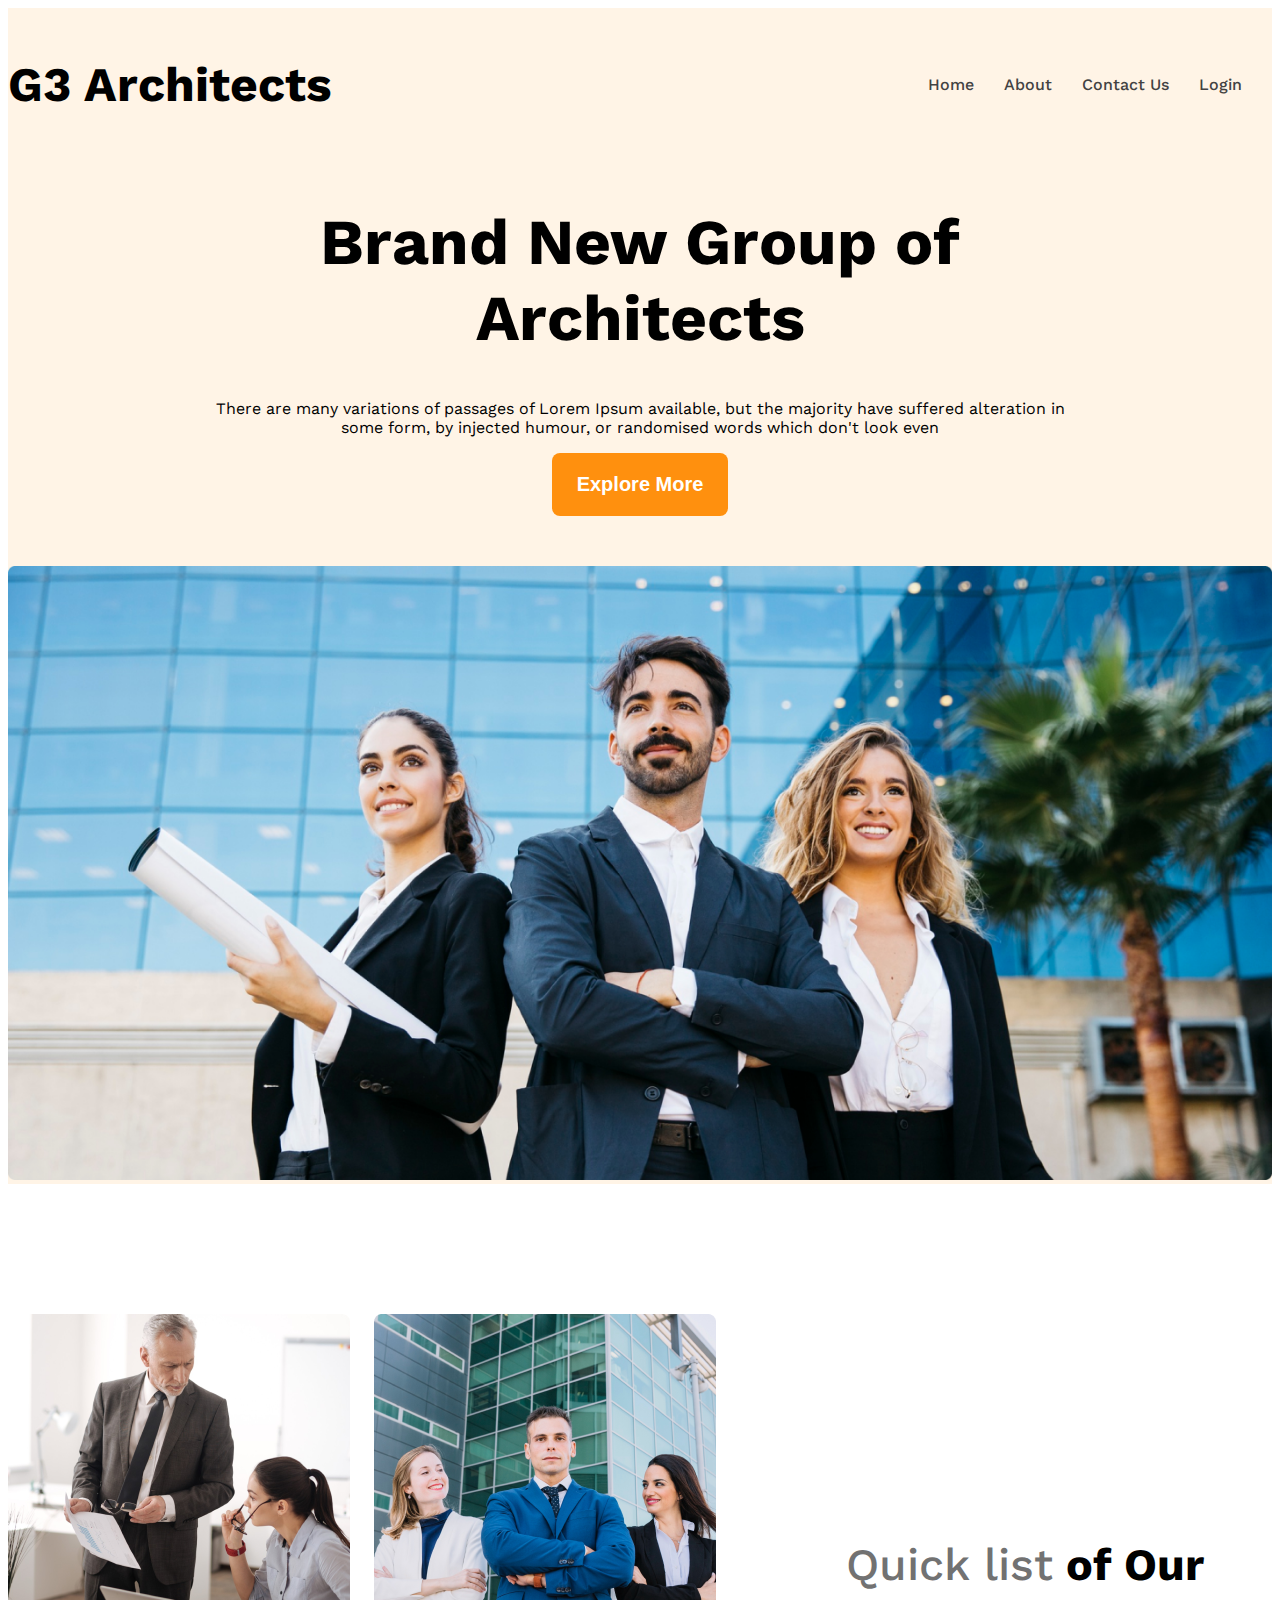
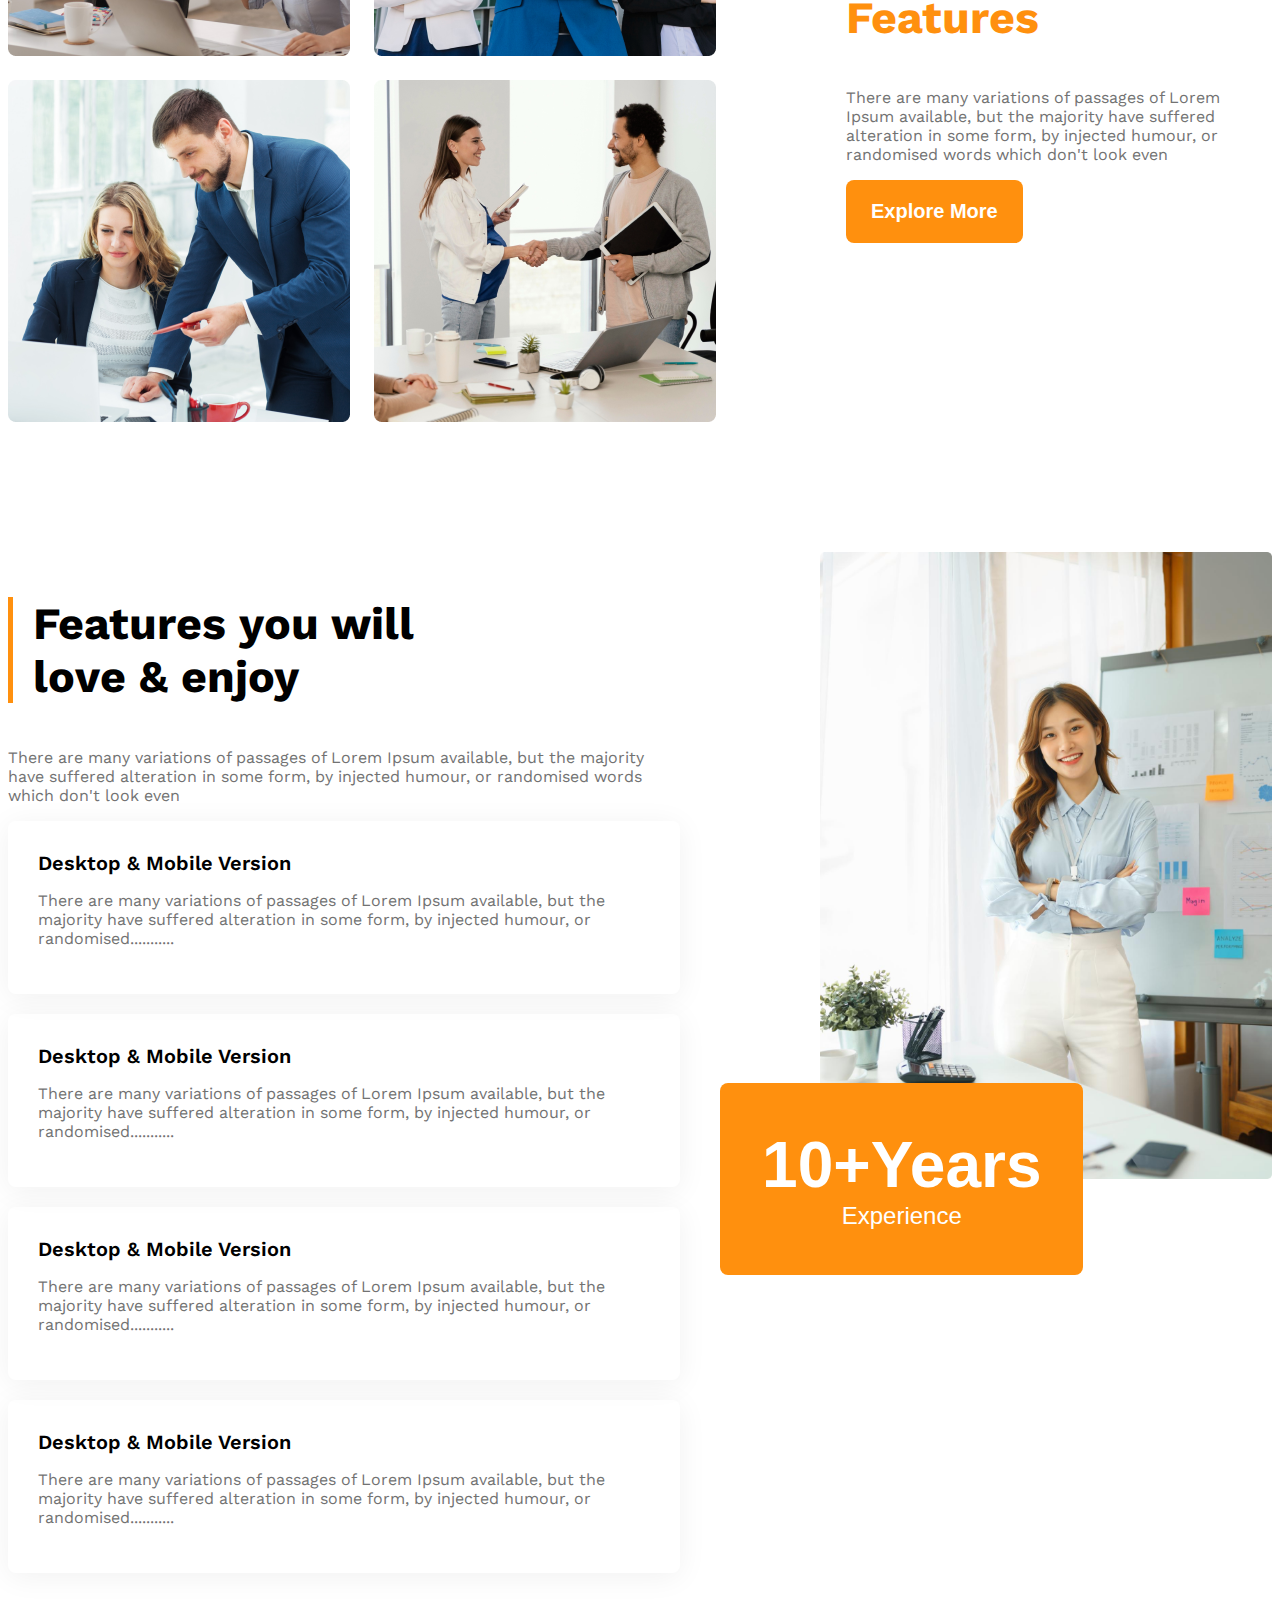
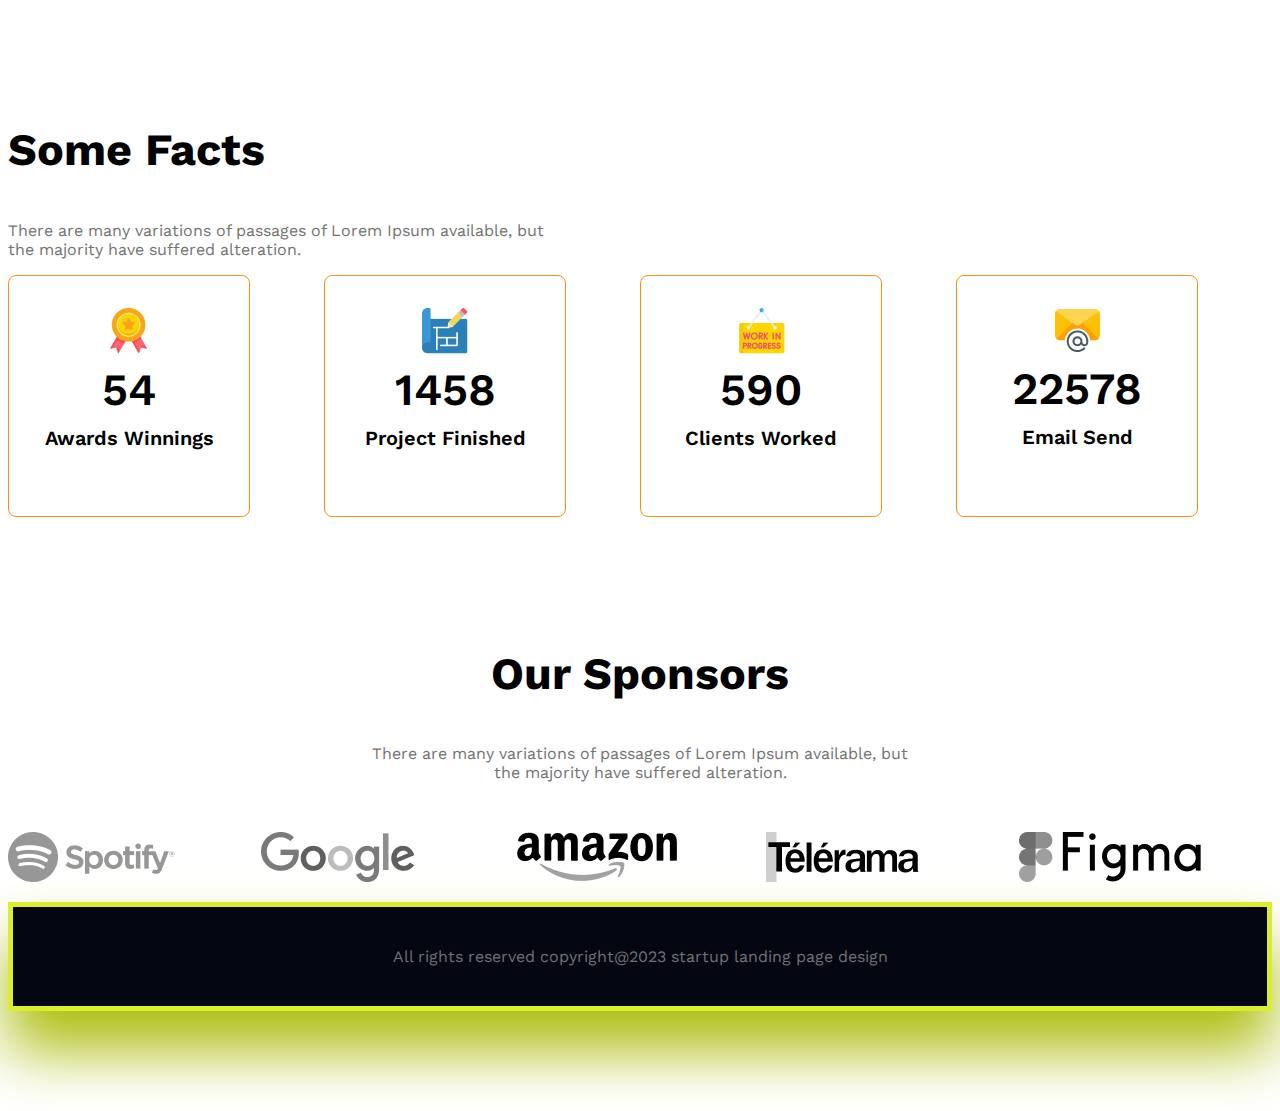
<file: index.html>
<!DOCTYPE html>
<html lang="en">

<head>
    <meta charset="UTF-8">
    <meta name="viewport" content="width=device-width, initial-scale=1.0">
    <title>G3 Architects</title>
    <link rel="stylesheet" href="styles/architects.css">
</head>

<body class="work-sans-font">
    <header class="bg-light">
        <nav class="navbar display-flex">
            <h3 class="brand">G3 Architects</h3>
            <ul class="nav-links display-flex">
                <!-- li.nav-item*4>a.nav-link -->
                <li class="nav-item"><a href="" class="nav-link text-gray">Home</a></li>
                <li class="nav-item"><a href="" class="nav-link text-gray">About</a></li>
                <li class="nav-item"><a href="" class="nav-link text-gray">Contact Us</a></li>
                <li class="nav-item"><a href="" class="nav-link text-gray">Login</a></li>
            </ul>
        </nav>
        <div class="banner">
            <div class="banner-content">
                <h1 class="banner-title">Brand New Group of Architects</h1>
                <p class="banner-description">There are many variations of passages of Lorem Ipsum available, but the
                    majority have suffered alteration in some form, by injected humour, or randomised words which don't
                    look even</p>
                <button class="btn-primary">Explore More</button>
            </div>
            <img class="banner-image" src="images/banner.png" alt="">
        </div>
    </header>
    <main>
        <!-- teams section start -->
        <section class="teams display-flex">
            <div class="team-img-container">
                <img src="images/team1.png" alt="two architect discussing about design">
                <img src="images/team2.png" alt="">
                <img src="images/team3.png" alt="">
                <img src="images/team4.png" alt="">
            </div>
            <div class="our-features">
                <h3 class="section-title"><span id="quick-list" class="text-light-gray">Quick list</span> <span>of Our
                    </span><span class="text-primary">Features</span></h3>
                <p class="feature-description text-light-gray">There are many variations of passages of Lorem Ipsum
                    available, but the majority have suffered alteration in some form, by injected humour, or randomised
                    words which don't look even</p>
                <button class="btn-primary">Explore More</button>
            </div>
        </section>

        <!-- features section start -->
        <section class="features display-flex">
            <div>
                <h3 id="feature-section-title" class="section-title">Features you will <br> love & enjoy</h3>
                <p class="text-light-gray">There are many variations of passages of Lorem Ipsum available, but the
                    majority have suffered alteration in some form, by injected humour, or randomised words which don't
                    look even</p>

                <!-- feature card container -->
                <div class="feature-card">
                    <h4 class="feature-title">Desktop & Mobile Version</h4>
                    <p class="text-light-gray">There are many variations of passages of Lorem Ipsum available, but the
                        majority have suffered alteration in some form, by injected humour, or randomised...........</p>
                </div>
                <div class="feature-card">
                    <h4 class="feature-title">Desktop & Mobile Version</h4>
                    <p class="text-light-gray">There are many variations of passages of Lorem Ipsum available, but the
                        majority have suffered alteration in some form, by injected humour, or randomised...........</p>
                </div>
                <div class="feature-card">
                    <h4 class="feature-title">Desktop & Mobile Version</h4>
                    <p class="text-light-gray">There are many variations of passages of Lorem Ipsum available, but the
                        majority have suffered alteration in some form, by injected humour, or randomised...........</p>
                </div>
                <div class="feature-card">
                    <h4 class="feature-title">Desktop & Mobile Version</h4>
                    <p class="text-light-gray">There are many variations of passages of Lorem Ipsum available, but the
                        majority have suffered alteration in some form, by injected humour, or randomised...........</p>
                </div>

            </div>
            <div class="featured-architect">
                <img src="images/architect.png" alt="">
                <button id="experience-badge" class="btn-primary">
                    <span id="experience-year">10+Years</span>
                    <br>
                    <span>Experience</span>
                </button>
            </div>
        </section>

        <!-- some facts -->
        <section>
            <h3 class="section-title">Some Facts</h3>
            <p class="text-light-gray fact-description">There are many variations of passages of Lorem Ipsum available,
                but the majority
                have suffered alteration.</p>
            <div class="facts-container">
                <!-- .fact-card*4>img.fact-icon+h4.fact-number+h5.fact-name -->
                <div class="fact-card display-flex">
                    <div>
                        <img src="images/icons/ribon.png" alt="" class="fact-icon">
                        <h4 class="fact-number">54</h4>
                        <h5 class="fact-name">Awards Winnings</h5>
                    </div>
                </div>
                <div class="fact-card display-flex">
                    <div>
                        <img src="images/icons/projects.png" alt="" class="fact-icon">
                        <h4 class="fact-number">1458</h4>
                        <h5 class="fact-name">Project Finished</h5>
                    </div>
                </div>
                <div class="fact-card display-flex">
                    <div>
                        <img src="images/icons/customers.png" alt="" class="fact-icon">
                        <h4 class="fact-number">590</h4>
                        <h5 class="fact-name">Clients Worked</h5>
                    </div>
                </div>
                <div class="fact-card display-flex">
                    <div>
                        <img src="images/icons/email.png" alt="" class="fact-icon">
                        <h4 class="fact-number">22578</h4>
                        <h5 class="fact-name">Email Send</h5>
                    </div>
                </div>

            </div>
        </section>

        <!-- Some facts  -->
        <section class="our-sponsors">
            <div class="sponsor-info">
                <h3 class="section-title">Our Sponsors</h3>
                <p class="text-light-gray">There are many variations of passages of Lorem Ipsum available, but the
                    majority have suffered alteration.</p>
            </div>
            <div class="sponsor-companies">
                <img src="images/sponsors/spotify.png" alt="">
                <img src="images/sponsors/google.png" alt="">
                <img src="images/sponsors/amazon.png" alt="">
                <img src="images/sponsors/telerama.png" alt="">
                <img src="images/sponsors/figma.png" alt="">
            </div>
        </section>
    </main>
    <footer>
        <small>All rights reserved copyright@2023 startup landing page design</small>
    </footer>
</body>

</html>
</file>
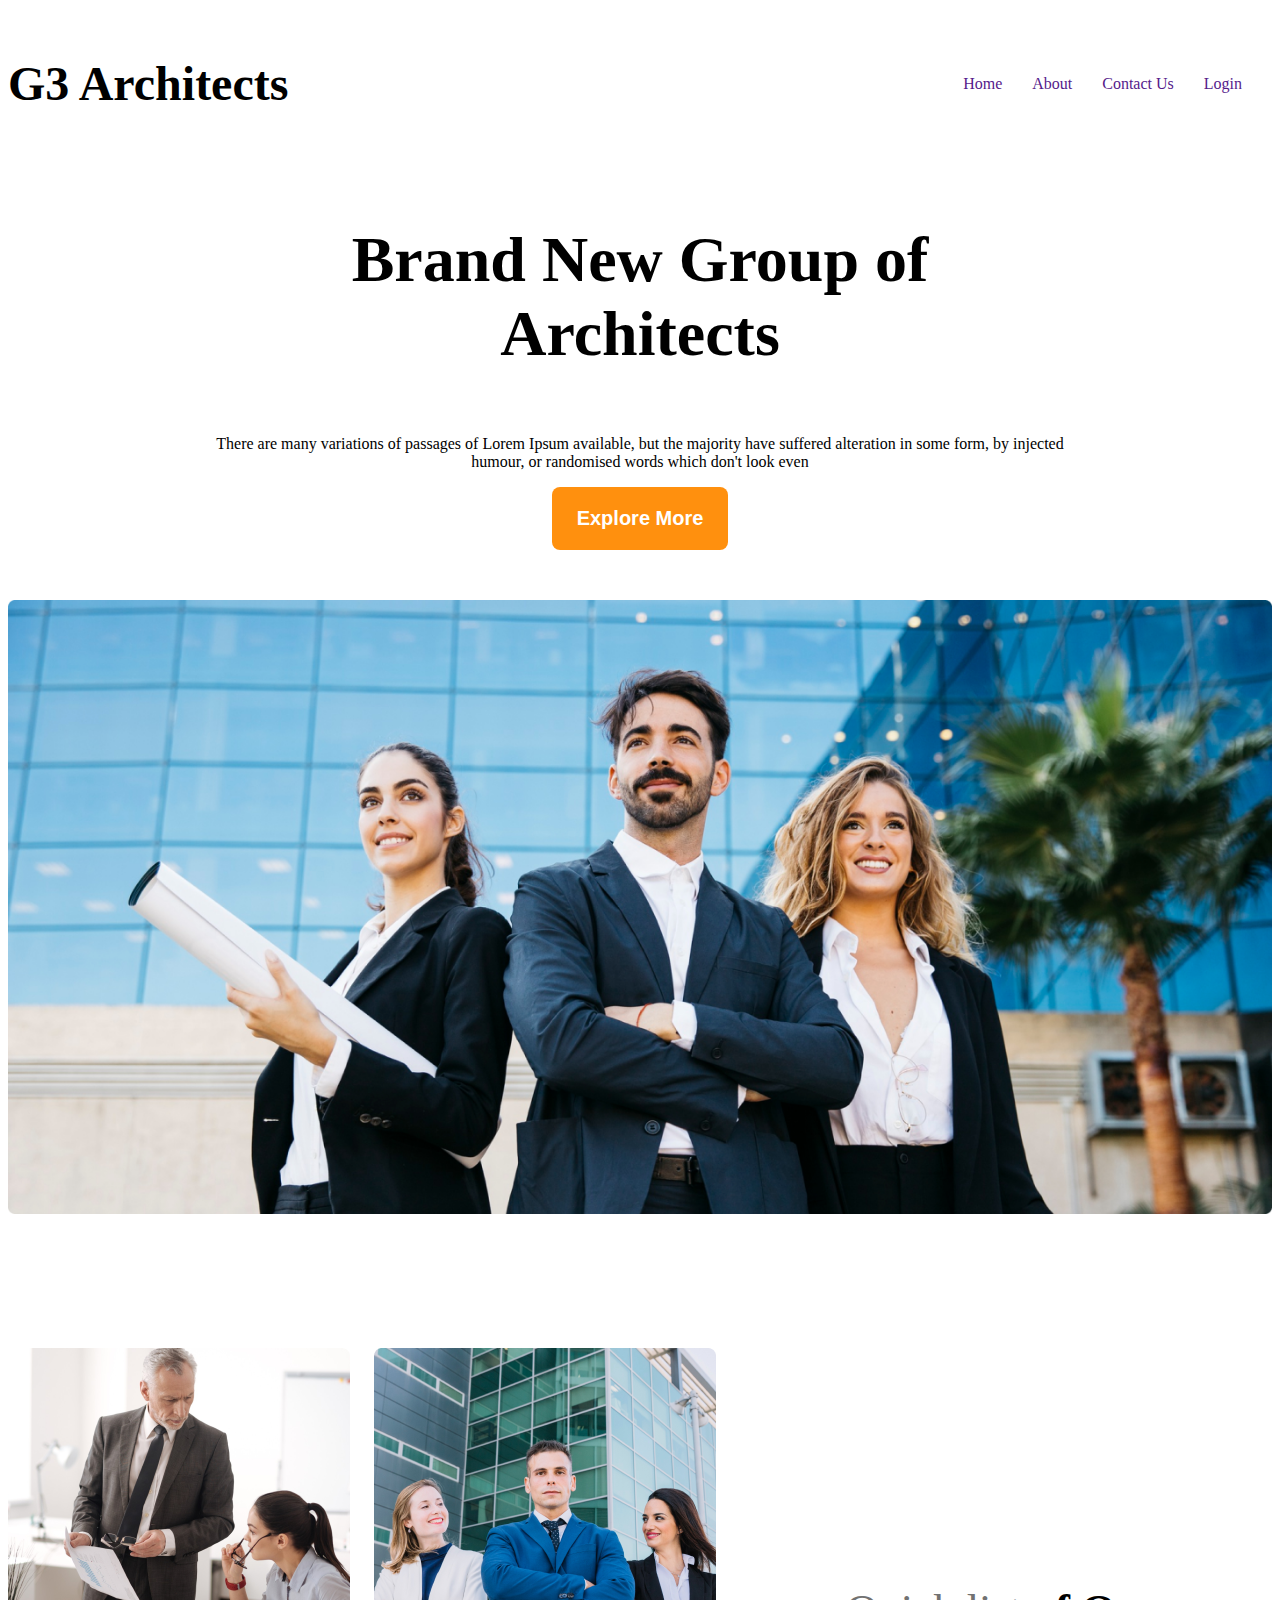
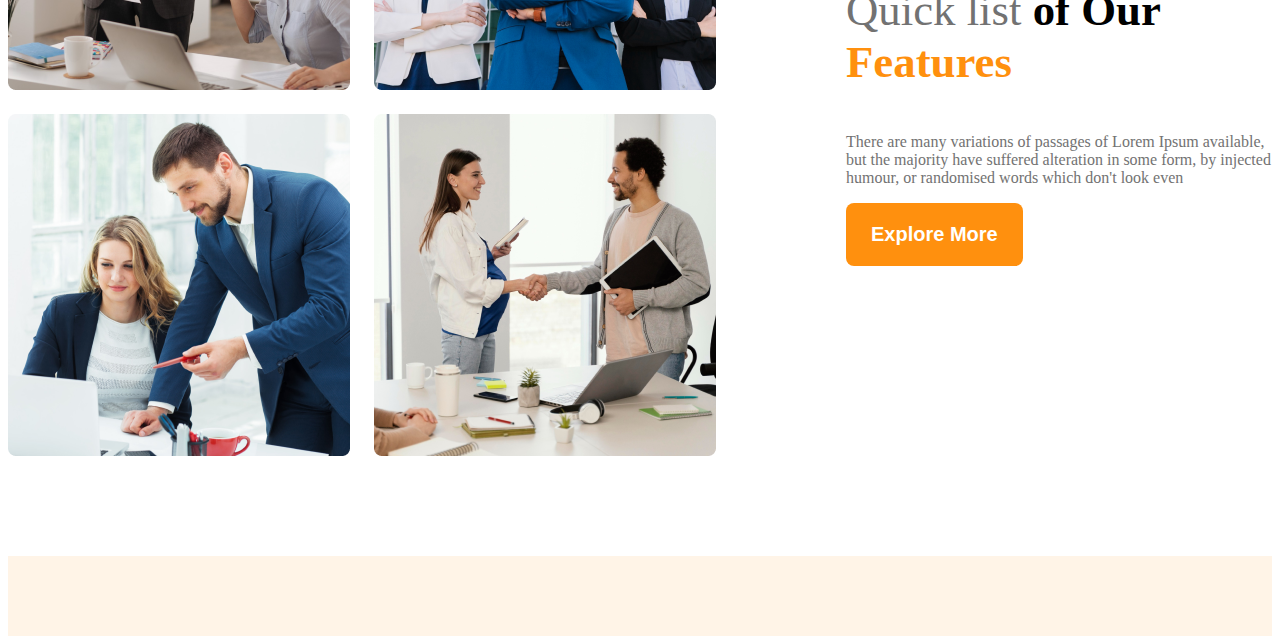
<file: test.html>
<!DOCTYPE html>
<html lang="en">
<head>
    <meta charset="UTF-8">
    <meta name="viewport" content="width=device-width, initial-scale=1.0">
    <title>G3 Architects</title>
    <link rel="stylesheet" href="/styles/test.css">
</head>
<body>
    <header>
        <nav class="navbar display-flex">
            <h3 class="brand">G3 Architects</h3>
            <ul class="nav-link display-flex">
                <!-- li.nav-item*4>a.nav-link -->
                <li class="nav-item"><a href="" class="nav-link">Home</a></li>
                <li class="nav-item"><a href="" class="nav-link">About</a></li>
                <li class="nav-item"><a href="" class="nav-link">Contact Us </a></li>
                <li class="nav-item"><a href="" class="nav-link">Login</a></li>
            </ul>
        </nav>
        <div class="banner">
            <div class="banner-content">
            <h3 class="banner-title">Brand New 
Group of Architects </h3>
            <p class="banner-description">There are many variations of passages of Lorem Ipsum available, but the majority have suffered alteration in some form, by injected humour, or randomised words which don't look even</p>
            <button class="btn-primary">Explore More</button>
            </div>
            <img class="banner-image" src="/images/banner.png" alt="">
         </div>
    </header>
    <main>
         <section class="teams display-flex">
            <div class="team-img-container">
                <img src="images/team1.png" alt="two architect discussing about design">
                <img src="images/team2.png" alt="">
                <img src="images/team3.png" alt="">
                <img src="images/team4.png" alt="">
            </div>
            <div class="our-features">
                <h3 class="section-title"><span id="quick-list" class="text-light-gray">Quick list</span> <span>of Our
                    </span><span class="text-primary">Features</span></h3>
                <p class="feature-description text-light-gray">There are many variations of passages of Lorem Ipsum
                    available, but the majority have suffered alteration in some form, by injected humour, or randomised
                    words which don't look even</p>
                <button class="btn-primary">Explore More</button>
            </div>
        </section>
    </main>
    <footer>

    </footer>
</body>
</html>
</file>
<file: styles/architects.css>
@import url('https://fonts.googleapis.com/css2?family=Work+Sans:ital,wght@0,100..900;1,100..900&display=swap');


.work-sans-font {
    font-family: "Work Sans", sans-serif;
    font-optical-sizing: auto;
    font-weight: 400;
    font-style: normal;
}

/* shared styles */
.display-flex {
    display: flex;
}

.text-primary {
    color: #FF900E;
}

/* dark 02 */
.text-gray {
    color: #424242;
}

/* dark03 */
.text-light-gray {
    color: #727272;
}

.bg-light {
    background-color: rgba(255, 144, 14, 0.1);
}

.btn-primary {
    background-color: #FF900E;
    color: white;
    padding: 20px 25px;
    font-size: 1.25rem;
    font-weight: 600;
    border-radius: 8px;
    border: none;
}

main {
    max-width: 1440px;
    margin: 0 auto;
}

main>section {
    margin-top: 130px;
}

.section-title {
    font-size: 2.8rem;
    font-weight: 700;
}

/* header styles */

/* navbar related styles */
.navbar {
    justify-content: space-between;
    align-items: center;
}

.brand {
    font-weight: 700;
    font-size: 3rem;
}

.nav-item {
    list-style: none;
    margin-right: 30px;
}

.nav-link {
    text-decoration: none;
    font-weight: 500;
}

.navbar,
.banner {
    max-width: 1440px;
    margin: 0 auto;
}

/* banner related styles */
.banner-content {
    max-width: 850px;
    margin: 0 auto;
    text-align: center;
    margin-bottom: 50px;
}

.banner-title {
    font-weight: 700;
    font-size: 4rem;
}

.banner-image {
    width: 100%;
}

/* team and feature related styles */
.teams {
    align-items: center;
}

.team-img-container {
    display: grid;
    grid-template-columns: repeat(2, 1fr);
    gap: 24px;
}

.our-features {
    margin-left: 130px;
    max-width: 530px;
}

#quick-list {
    font-weight: 500;
}

/* features section related styles */

.features {
    gap: 140px;
}

#feature-section-title {
    border-left: 5px solid #FF900E;
    padding-left: 20px;
}

.feature-card {
    padding: 30px;
    border-radius: 8px;
    box-shadow: 0 4px 30px 0 rgba(0, 0, 0, 0.06);
    margin-bottom: 20px;
}

.feature-card .feature-title {
    font-weight: 600;
    font-size: 1.25rem;
    margin-top: 0px;
    margin-bottom: 0px;
}

#experience-badge {
    padding: 45px 42px;
    font-size: 1.5rem;
    font-weight: 500;
    margin-left: -100px;
    margin-top: -100px;
}

#experience-year {
    font-size: 4rem;
    font-weight: 700;
}

.featured-architect img {
    width: 100%;
}

/* some facts related styles */
.facts-container {
    display: grid;
    grid-template-columns: repeat(4, 1fr);
}

.fact-card {
    border: 1px solid #FF900E;
    width: 240px;
    height: 240px;
    border-radius: 8px;
    text-align: center;
    align-items: center;
    justify-content: center;
}

.fact-number {
    font-size: 2.8rem;
    font-weight: 600;
    margin-top: 5px;
    margin-bottom: 10px;
}

.fact-name {
    font-size: 1.25rem;
    font-weight: 600;
    margin-top: 10px;
}

.fact-description {
    max-width: 540px;
}


/* sponsor related styles */
.sponsor-info {
    max-width: 540px;
    margin: 50px auto;
    text-align: center;
}

.sponsor-companies {
    display: grid;
    grid-template-columns: repeat(5, 1fr);
}

.sponsor-companies img {
    filter: grayscale(100%);
}
/* Footer Style Fixed */
footer {
    background-color: #040612;
    text-align: center;
    padding: 40px 0;
    margin-top: 20px;
    margin-bottom: 100px;
    border: 5px solid #daee2c;
    box-shadow:0 40px 60px #adbe0f;

}

footer small {
    font-size: 1rem;
    color: #727272;
}


/* responsive media query */
@media screen and (max-width: 576px) {

    .navbar,
    .nav-links,
    .features,
    .teams {
        flex-direction: column;
    }

    .team-img-container,
    .facts-container,
    .sponsor-companies {
        grid-template-columns: 1fr;
    }

    .facts-container {
        justify-items: center;
        gap: 24px;
    }

    .sponsor-companies {
        justify-items: center;
        gap: 50px;
    }

    .our-features {
        margin-left: 20px;
    }

    #experience-badge {
        margin-top: 20px;
        margin-left: 20px;
    }
}

/* medium size device */
@media screen and (min-width: 576px) and (max-width: 992px) {

    .teams,
    .features {
        flex-direction: column;
    }

    .our-features {
        margin: 50px auto;
    }

    .sponsor-companies,
    .facts-container {
        grid-template-columns: repeat(2, 1fr);
        gap: 50px;
        justify-items: center;
    }

    #experience-badge {
        margin-top: 20px;
        margin-left: 20px;
    }
}
</file>
<file: styles/test.css>
@import url('https://fonts.googleapis.com/css2?family=Work+Sans:ital,wght@0,100..900;1,100..900&display=swap');


.work-sans-font {
    font-family: "Work Sans", sans-serif;
    font-optical-sizing: auto;
    font-weight: 400;
    font-style: normal;
}

/* shared styles */
.display-flex {
    display: flex;
}

.text-primary {
    color: #FF900E;
}

/* dark 02 */
.text-gray {
    color: #424242;
}

/* dark03 */
.text-light-gray {
    color: #727272;
}

.bg-light {
    background-color: rgba(255, 144, 14, 0.1);
}

.btn-primary {
    background-color: #FF900E;
    color: white;
    padding: 20px 25px;
    font-size: 1.25rem;
    font-weight: 600;
    border-radius: 8px;
    border: none;
}

main {
    max-width: 1440px;
    margin: 0 auto;
}

main>section {
    margin-top: 130px;
}

.section-title {
    font-size: 2.8rem;
    font-weight: 700;
}

/* header styles */

/* navbar related styles */
.navbar {
    justify-content: space-between;
    align-items: center;
}

.brand {
    font-weight: 700;
    font-size: 3rem;
}

.nav-item {
    list-style: none;
    margin-right: 30px;
}

.nav-link {
    text-decoration: none;
    font-weight: 500;
}

.navbar,
.banner {
    max-width: 1440px;
    margin: 0 auto;
}

/* banner related styles */
.banner-content {
    max-width: 850px;
    margin: 0 auto;
    text-align: center;
    margin-bottom: 50px;
}

.banner-title {
    font-weight: 700;
    font-size: 4rem;
}

.banner-image {
    width: 100%;
}

/* team and feature related styles */
.teams {
    align-items: center;
}

.team-img-container {
    display: grid;
    grid-template-columns: repeat(2, 1fr);
    gap: 24px;
}

.our-features {
    margin-left: 130px;
    max-width: 530px;
}

#quick-list {
    font-weight: 500;
}

/* features section related styles */

.features {
    gap: 140px;
}

#feature-section-title {
    border-left: 5px solid #FF900E;
    padding-left: 20px;
}

.feature-card {
    padding: 30px;
    border-radius: 8px;
    box-shadow: 0 4px 30px 0 rgba(0, 0, 0, 0.06);
    margin-bottom: 20px;
}

.feature-card .feature-title {
    font-weight: 600;
    font-size: 1.25rem;
    margin-top: 0px;
    margin-bottom: 0px;
}

#experience-badge {
    padding: 45px 42px;
    font-size: 1.5rem;
    font-weight: 500;
    margin-left: -100px;
    margin-top: -100px;
}

#experience-year {
    font-size: 4rem;
    font-weight: 700;
}

.featured-architect img {
    width: 100%;
}

/* some facts related styles */
.facts-container {
    display: grid;
    grid-template-columns: repeat(4, 1fr);
}

.fact-card {
    border: 1px solid #FF900E;
    width: 240px;
    height: 240px;
    border-radius: 8px;
    text-align: center;
    align-items: center;
    justify-content: center;
}

.fact-number {
    font-size: 2.8rem;
    font-weight: 600;
    margin-top: 5px;
    margin-bottom: 10px;
}

.fact-name {
    font-size: 1.25rem;
    font-weight: 600;
    margin-top: 10px;
}

.fact-description {
    max-width: 540px;
}


/* sponsor related styles */
.sponsor-info {
    max-width: 540px;
    margin: 50px auto;
    text-align: center;
}

.sponsor-companies {
    display: grid;
    grid-template-columns: repeat(5, 1fr);
}

.sponsor-companies img {
    filter: grayscale(100%);
}
/* Footer Style Fixed */
footer {
    background-color: #FFF4E7;
    text-align: center;
    padding: 40px 0;
    margin-top: 100px;
}

footer small {
    font-size: 1rem;
    color: #727272;
}

/* responsive media query */
@media screen and (max-width: 576px) {

    .navbar,
    .nav-links,
    .features,
    .teams {
        flex-direction: column;
    }

    .team-img-container,
    .facts-container,
    .sponsor-companies {
        grid-template-columns: 1fr;
    }

    .facts-container {
        justify-items: center;
        gap: 24px;
    }

    .sponsor-companies {
        justify-items: center;
        gap: 50px;
    }

    .our-features {
        margin-left: 20px;
    }

    #experience-badge {
        margin-top: 20px;
        margin-left: 20px;
    }
}

/* medium size device */
@media screen and (min-width: 576px) and (max-width: 992px) {

    .teams,
    .features {
        flex-direction: column;
    }

    .our-features {
        margin: 50px auto;
    }

    .sponsor-companies,
    .facts-container {
        grid-template-columns: repeat(2, 1fr);
        gap: 50px;
        justify-items: center;
    }

    #experience-badge {
        margin-top: 20px;
        margin-left: 20px;
    }
}
</file>
